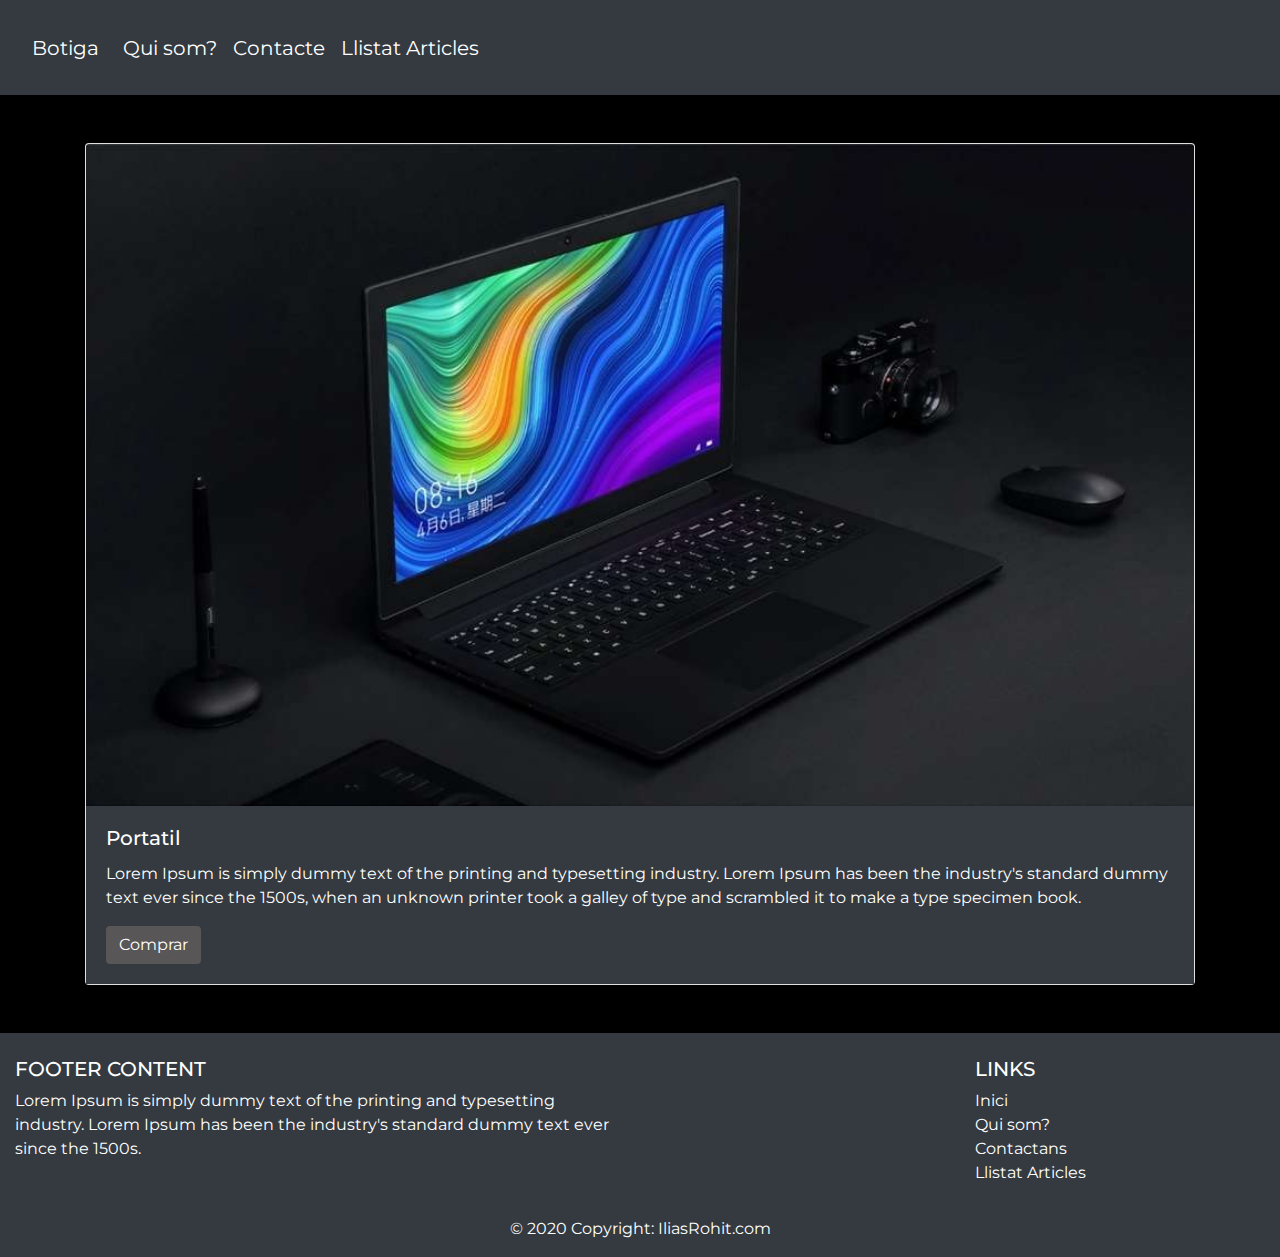
<file: article.html>
<!DOCTYPE html>
<html lang="en">
<head>
    <meta charset="UTF-8">
    <meta name="viewport" content="width=device-width, initial-scale=1.0">
    <link rel="stylesheet" href="https://maxcdn.bootstrapcdn.com/bootstrap/4.0.0/css/bootstrap.min.css" integrity="sha384-Gn5384xqQ1aoWXA+058RXPxPg6fy4IWvTNh0E263XmFcJlSAwiGgFAW/dAiS6JXm" crossorigin="anonymous">
    <link rel="stylesheet" href="styles.css">
    <title>Article</title>
</head>
<body>

    <nav class="navbar navbar-expand-lg navbar-dark bg-dark mb-3 navbarCustom">
        <a class="navbar-brand" href="index.html">Botiga</a>
        <button class="navbar-toggler" type="button" data-toggle="collapse" 
                data-target="#navbarSupportedContent" aria-controls="navbarSupportedContent" 
                aria-expanded="false" aria-label="Toggle navigation">
          <span class="navbar-toggler-icon"></span>
        </button>
      
        <div class="collapse navbar-collapse" id="navbarSupportedContent">
          <ul class="navbar-nav mr-auto">
            <li class="nav-item active">
            </li>
            <li class="nav-item active">
              <a class="nav-link" href="quisom.html">Qui som? </a>
            </li>
            <li class="nav-item active">
              <a class="nav-link" href="contacte.html">Contacte </a>
            </li>
            <li class="nav-item active">
              <a class="nav-link" href="llistaArticles.html">Llistat Articles</a>
            </li>
          </ul>
        </div>
    </nav>


    
    <div class="sidenav">
      <a href="index.html"> Botiga</a>
      <a href="quisom.html">Qui som?</a>
      <a href="contacte.html">Contacte</a>
      <a href="llistaArticles.html">Llista articles</a>
    </div>


    <div class="container mb-5 mt-5"> 
        <div class="card mb-3 w-100">
            <img class="card-img-top" src="imgArticle2.jpg" alt="Card image cap">
            <div class="card-body">
            <h5 class="card-title">Portatil</h5>
            <p class="card-text">Lorem Ipsum is simply dummy text of the printing and typesetting industry. Lorem Ipsum has been the industry's standard dummy text ever since the 1500s, when an unknown printer took a galley of type and scrambled it to make a type specimen book.</p>
            <button type="button" class="btn "> Comprar</button>
            </div>
        </div>
    </div>
    <footer class="page-footer font-small pt-4 footerCustom mt-5">
        <div class="container-fluid text-center text-md-left">
      
          <div class="row">
      
            <div class="col-md-6 mt-md-0 mt-3">
      
              <h5 class="text-uppercase">Footer Content</h5>
              <p>Lorem Ipsum is simply dummy text of the printing and typesetting industry. Lorem Ipsum has been the industry's standard dummy text ever since the 1500s.</p>
      
            </div>
      
            <hr class="clearfix w-100 d-md-none pb-3">
      
            <div class="col-md-3 mb-md-0 mb-3">
      
            </div>
      
            <div class="col-md-3 mb-md-0 mb-3">
      
              <h5 class="text-uppercase">Links</h5>
      
              <ul class="list-unstyled">
                <li>
                  <a href="index.html">Inici</a>
                </li>
                <li>
                  <a href="quisom.html">Qui som?</a>
                </li>
                <li>
                  <a href="contacte.html">Contactans</a>
                </li>
                <li>
                  <a href="llistaArticles.html" class="">Llistat Articles</a>
                </li>
              </ul>
      
            </div>
      
          </div>
      
        </div>
      
      
      
        <div class="footer-copyright text-center py-3">© 2020 Copyright:
          <a href="index.html"> IliasRohit.com</a>
        </div>
      
      
      </footer>

          <script type="text/javascript" src="https://cdnjs.cloudflare.com/ajax/libs/twitter-bootstrap/4.4.1/js/bootstrap.min.js"></script>
          
</body>
</html>
</file>
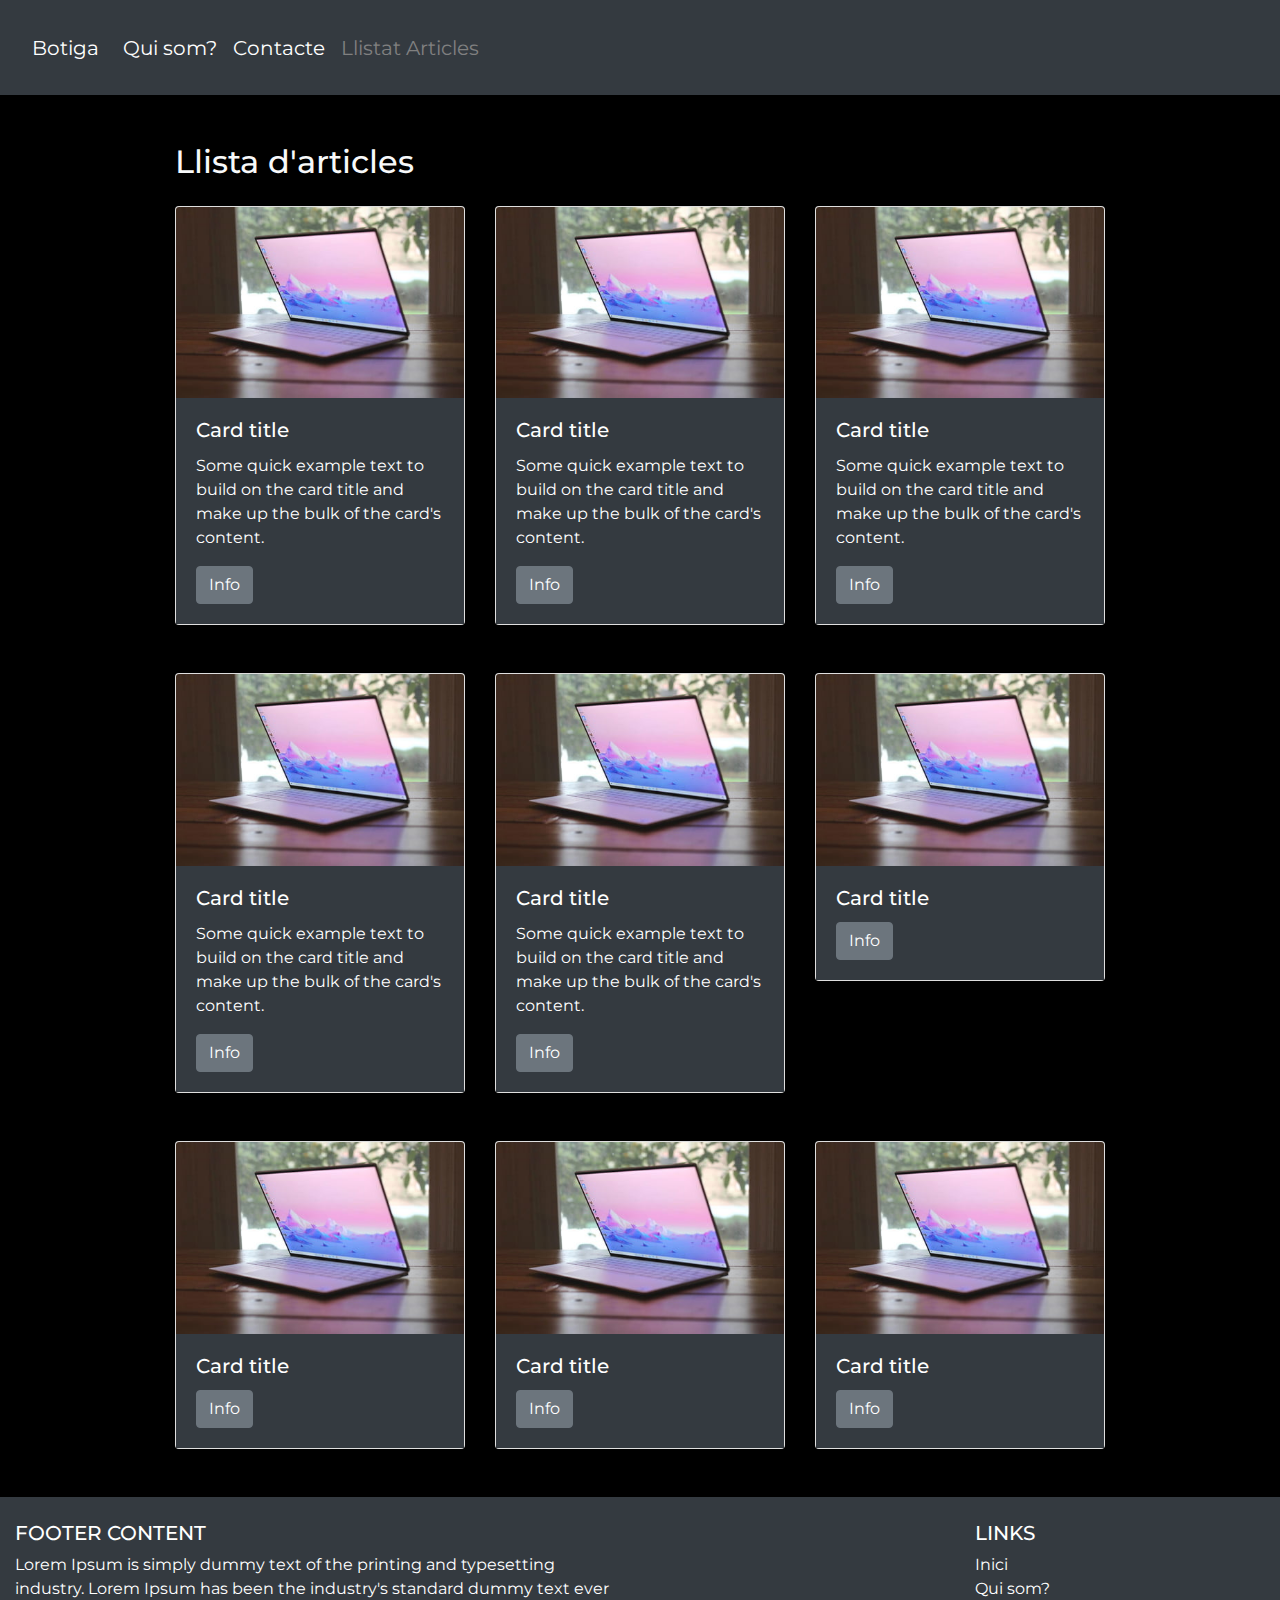
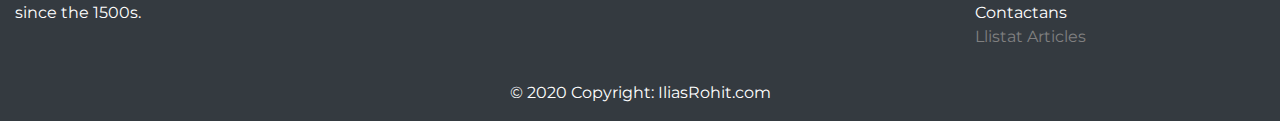
<file: llistaArticles.html>
<!DOCTYPE html>
<html lang="en-es">

<head>
  <meta charset="UTF-8">
  <meta name="viewport" content="width=device-width, initial-scale=1.0">
  <script src="https://code.jquery.com/jquery-3.4.1.js"></script>

  <link rel="stylesheet" href="https://maxcdn.bootstrapcdn.com/bootstrap/4.0.0/css/bootstrap.min.css"
    integrity="sha384-Gn5384xqQ1aoWXA+058RXPxPg6fy4IWvTNh0E263XmFcJlSAwiGgFAW/dAiS6JXm" crossorigin="anonymous">
  <link rel="stylesheet" href="styles.css">
  <title>Llista articles</title>
</head>

<body>
  <nav class="navbar navbar-expand-lg navbar-dark bg-dark navbarCustom">
    <a class="navbar-brand" href="index.html">Botiga</a>
    <button class="navbar-toggler" type="button" data-toggle="collapse" data-target="#navbarSupportedContent"
      aria-controls="navbarSupportedContent" aria-expanded="false" aria-label="Toggle navigation">
      <span class="navbar-toggler-icon"></span>
    </button>

    <div class="collapse navbar-collapse" id="navbarSupportedContent">
      <ul class="navbar-nav mr-auto">
        <li class="nav-item active">
        </li>
        <li class="nav-item active">
          <a class="nav-link" href="quisom.html">Qui som? </a>
        </li>
        <li class="nav-item active">
          <a class="nav-link" href="contacte.html">Contacte </a>
        </li>
        <li class="nav-item active">
          <a class="nav-link pagActual" href="llistaArticles.html">Llistat Articles</a>
        </li>
      </ul>
    </div>
  </nav>

  <div class="sidenav">
    <a href="index.html"> Botiga</a>
    <a href="quisom.html">Qui som?</a>
    <a href="contacte.html">Contacte</a>
    <a class="pagActual" href="llistaArticles.html">Llista articles</a>
  </div>

  <div class="container-fluid w-75 mt-5">

    <div>
      <h2 class="mb-4 text-light">
        Llista d'articles
      </h2>
    </div>

    <div class="row">
      <div class="col-lg-4 mb-5 ">
        <div class="card w-100">
          <img class="card-img-top" src="imgArticle.jpg" alt="Card image cap">
          <div class="card-body">
            <h5 class="card-title">Card title</h5>
            <p class="card-text">Some quick example text to build on the card title and make up the bulk of the card's
              content.</p>
            <a href="article.html" class="btn btn-secondary">Info</a>
          </div>
        </div>
      </div>

      <div class="col-lg-4 mb-5">
        <div class="card w-100">
          <img class="card-img-top" src="imgArticle.jpg" alt="Card image cap">
          <div class="card-body">
            <h5 class="card-title">Card title</h5>
            <p class="card-text">Some quick example text to build on the card title and make up the bulk of the card's
              content.</p>
            <a href="article.html" class="btn btn-secondary">Info</a>
          </div>
        </div>
      </div>
      <div class="col-lg-4  mb-5">
        <div class="card w-100">
          <img class="card-img-top" src="imgArticle.jpg" alt="Card image cap">
          <div class="card-body">
            <h5 class="card-title">Card title</h5>
            <p class="card-text">Some quick example text to build on the card title and make up the bulk of the card's
              content.</p>
            <a href="article.html" class="btn btn-secondary">Info</a>
          </div>
        </div>
      </div>
      <div class="col-lg-4 mb-5">
        <div class="card w-100">
          <img class="card-img-top" src="imgArticle.jpg" alt="Card image cap">
          <div class="card-body">
            <h5 class="card-title">Card title</h5>
            <p class="card-text">Some quick example text to build on the card title and make up the bulk of the card's
              content.</p>
            <a href="article.html" class="btn btn-secondary">Info</a>
          </div>
        </div>
      </div>
      <div class="col-lg-4 mb-5">
        <div class="card w-100">
          <img class="card-img-top" src="imgArticle.jpg" alt="Card image cap">
          <div class="card-body">
            <h5 class="card-title">Card title</h5>
            <p class="card-text">Some quick example text to build on the card title and make up the bulk of the card's
              content.</p>
            <a href="article.html" class="btn btn-secondary">Info</a>
          </div>
        </div>
      </div>
      <div class="col-lg-4 mb-5">
        <div class="card w-100">
          <img class="card-img-top" src="imgArticle.jpg" alt="Card image cap">
          <div class="card-body">
            <h5 class="card-title">Card title</h5>
            <a href="article.html" class="btn btn-secondary">Info</a>
          </div>
        </div>
      </div>
      <div class="col-lg-4 mb-5">
        <div class="card  w-100">
          <img class="card-img-top" src="imgArticle.jpg" alt="Card image cap">
          <div class="card-body">
            <h5 class="card-title">Card title</h5>
            <a href="article.html" class="btn btn-secondary">Info</a>
          </div>
        </div>
      </div>
      <div class="col-lg-4 mb-5">
        <div class="card  w-100">
          <img class="card-img-top" src="imgArticle.jpg" alt="Card image cap">
          <div class="card-body">
            <h5 class="card-title">Card title</h5>
            <a href="article.html" class="btn btn-secondary">Info</a>
          </div>
        </div>
      </div>
      <div class="col-lg-4 mb-5">
        <div class="card w-100">
          <img class="card-img-top" src="imgArticle.jpg" alt="Card image cap">
          <div class="card-body">
            <h5 class="card-title">Card title</h5>
            <a href="article.html" class="btn btn-secondary">Info</a>
          </div>
        </div>
      </div>
    </div>
  </div>

  <footer class="page-footer font-small pt-4 footerCustom">

    <div class="container-fluid text-center text-md-left">

      <div class="row">

        <div class="col-md-6 mt-md-0 mt-3">

          <h5 class="text-uppercase">Footer Content</h5>
          <p>Lorem Ipsum is simply dummy text of the printing and typesetting industry. Lorem Ipsum has been the
            industry's standard dummy text ever since the 1500s.</p>

        </div>

        <hr class="clearfix w-100 d-md-none pb-3">

        <div class="col-md-3 mb-md-0 mb-3">

        </div>

        <div class="col-md-3 mb-md-0 mb-3">

          <h5 class="text-uppercase">Links</h5>

          <ul class="list-unstyled">
            <li>
              <a href="index.html">Inici</a>
            </li>
            <li>
              <a href="quisom.html">Qui som?</a>
            </li>
            <li>
              <a href="contacte.html">Contactans</a>
            </li>
            <li>
              <a href="llistaArticles.html" class="pagActual">Llistat Articles</a>
            </li>
          </ul>

        </div>

      </div>

    </div>



    <div class="footer-copyright text-center py-3">© 2020 Copyright:
      <a href="#"> IliasRohit.com</a>
    </div>

  </footer>
  <script type="text/javascript" src="https://cdnjs.cloudflare.com/ajax/libs/twitter-bootstrap/4.4.1/js/bootstrap.min.js"></script>

</body>

</html>
</file>
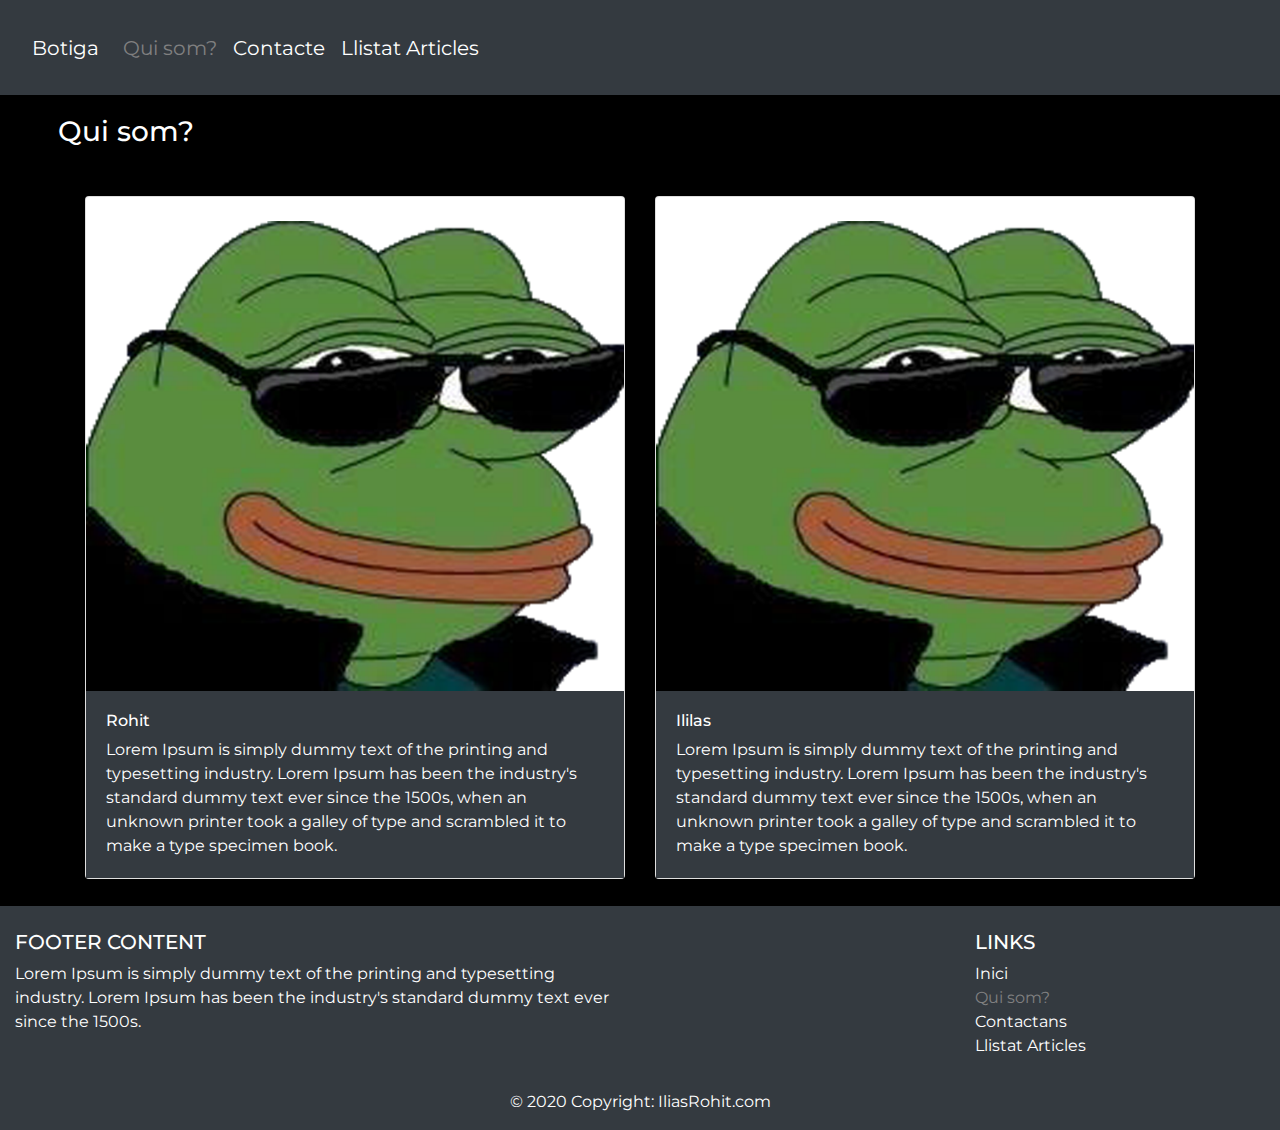
<file: quisom.html>
<!DOCTYPE html>
<html lang="en">

<head>
  <meta charset="UTF-8">
  <meta name="viewport" content="width=device-width, initial-scale=1.0">
  <title>Qui som?</title>
  <meta http-equiv="X-UA-Compatible" content="ie=edge">
  <script src="https://code.jquery.com/jquery-3.4.1.js"></script>

  <!-- <link rel="stylesheet" href="https://use.fontawesome.com/releases/v5.6.3/css/all.css"
    integrity="sha384-UHRtZLI+pbxtHCWp1t77Bi1L4ZtiqrqD80Kn4Z8NTSRyMA2Fd33n5dQ8lWUE00s/" crossorigin="anonymous"> -->
  <link rel="stylesheet" href="https://maxcdn.bootstrapcdn.com/bootstrap/4.0.0/css/bootstrap.min.css"
    integrity="sha384-Gn5384xqQ1aoWXA+058RXPxPg6fy4IWvTNh0E263XmFcJlSAwiGgFAW/dAiS6JXm" crossorigin="anonymous">
  <link rel="stylesheet" href="styles.css">
</head>

<body class="">

  <!-- <div class="main-container">
    <div class="header">
      <div class="logo">
        <a href="index.html">Botiga</a>
      </div>
      <div id="main-nav" class="main-nav">
        <ul>
          <li><a class="pagActual" href="quisom.html">Qui som?</a></li>
          <li><a href="contacte.html">Contacte</a></li>
          <li><a href="llistaArticles.html">Llista Articles</a></li>
        </ul>
      </div>
      <div class="hamburger">
        <a href="javascript:void(0);" class="icon" onclick="myFunction()">
          <img src="buto.png" class="imgButoGrid" alt="">
        </a>
      </div>
    </div>
  </div> -->

  <nav class="navbar navbar-expand-lg navbar-dark bg-dark navbarCustom">
    <a class="navbar-brand " href="index.html">Botiga</a>
    <button class="navbar-toggler" type="button" data-toggle="collapse" 
            data-target="#navbarSupportedContent" aria-controls="navbarSupportedContent" 
            aria-expanded="false" aria-label="Toggle navigation">
      <span class="navbar-toggler-icon"></span>
    </button>
  
    <div class="collapse navbar-collapse" id="navbarSupportedContent">
      <ul class="navbar-nav mr-auto">
        <li class="nav-item active">
        </li>
        <li class="nav-item active">
          <a class="nav-link pagActual" href="quisom.html">Qui som? </a>
        </li>
        <li class="nav-item active">
          <a class="nav-link" href="contacte.html">Contacte </a>
        </li>
        <li class="nav-item active">
          <a class="nav-link " href="llistaArticles.html">Llistat Articles</a>
        </li>
      </ul>
    </div>
</nav>

  <div class="sidenav">
    <a href="index.html"> Botiga</a>
    <a class="pagActual" href="quisom.html">Qui som?</a>
    <a href="contacte.html">Contacte</a>
    <a href="llistaArticles.html">Llista articles</a>
  </div>

  <div class="prova">
    <h3 style="color: white; margin: 20px;">
      Qui som?
    </h3>
  </div>


  <div class="container">
    <div class="row">
      <div class="col-lg-6">
        <div class="card" style="width: 100%; margin-top: 5%; margin-bottom: 5%; ">
          <img class="card-img-top responsive" src="img1.png" alt="Card image cap">
          <div class="card-body">
            <h6>Rohit</h6>
            <p class="card-text">Lorem Ipsum is simply dummy text of the printing and typesetting industry. Lorem Ipsum
              has been the industry's standard dummy text ever since the 1500s, when an unknown printer took a galley of
              type and scrambled it to make a type specimen book.</p>
          </div>
        </div>
      </div>

      <div class="col-lg-6">
        <div class="card" style="width: 100%; margin-top: 5%; margin-bottom: 5%;  ">
          <img class="card-img-top responsive" src="img1.png" alt="Card image cap">
          <div class="card-body">
            <h6>Ililas</h6>
            <p class="card-text">Lorem Ipsum is simply dummy text of the printing and typesetting industry. Lorem Ipsum
              has been the industry's standard dummy text ever since the 1500s, when an unknown printer took a galley of
              type and scrambled it to make a type specimen book.</p>
          </div>
        </div>
      </div>
    </div>
  </div>



  <footer class="page-footer font-small pt-4 footerCustom">

    <div class="container-fluid text-center text-md-left">

      <div class="row">

        <div class="col-md-6 mt-md-0 mt-3">

          <h5 class="text-uppercase">Footer Content</h5>
          <p>Lorem Ipsum is simply dummy text of the printing and typesetting industry. Lorem Ipsum has been the
            industry's standard dummy text ever since the 1500s.</p>

        </div>

        <hr class="clearfix w-100 d-md-none pb-3">

        <div class="col-md-3 mb-md-0 mb-3">

        </div>

        <div class="col-md-3 mb-md-0 mb-3">

          <h5 class="text-uppercase">Links</h5>

          <ul class="list-unstyled">
            <li>
              <a href="index.html">Inici</a>
            </li>
            <li>
              <a class="pagActual" href="quisom.html">Qui som?</a>
            </li>
            <li>
              <a href="contacte.html">Contactans</a>
            </li>
            <li>
              <a href="llistaArticles.html">Llistat Articles</a>
            </li>
          </ul>

        </div>

      </div>

    </div>



    <div class="footer-copyright text-center py-3">© 2020 Copyright:
      <a href="#"> IliasRohit.com</a>
    </div>



    <script type="text/javascript" src="https://cdnjs.cloudflare.com/ajax/libs/twitter-bootstrap/4.4.1/js/bootstrap.min.js"></script>



</body>

</html>
</file>
<file: styles.css>
@import url("https://fonts.googleapis.com/css?family=Montserrat:400,500,600,700&display=swap");
body {
  margin: 0;
  font-family: "Lato", sans-serif;
  background-color: black !important;
}

a {
  color: white !important;
}

.card-body {
  background-color: #343a40;
  color: white;
}

.pagActual {
  color: gray !important;
}

.customDiv {
  background-color: #343a40;
}

.footerCustom {
  background-color: #343a40;
  color: white;
}

div.content {
  margin-left: 200px;
  padding: 1px 16px;
  height: 1000px;
}

@media screen and (min-width: 1450px) {
  nav {
    display: none !important;
  }
  .prova {
    margin-left: 11%;
  }
  .main-container {
    display: none !important;
  }
}

@media screen and (max-width: 1450px) {
  .sidenav {
    display: none;
  }
  .prova {
    margin-left: 3%;
  }
}

* {
  margin: 0;
  padding: 0;
  -webkit-box-sizing: border-box;
          box-sizing: border-box;
  font-family: 'Montserrat',sans-serif;
}

nav {
  background: #343a40;
  padding: 5px 10px;
}

nav ul {
  list-style: none;
  display: -webkit-box;
  display: -ms-flexbox;
  display: flex;
  -ms-flex-wrap: wrap;
      flex-wrap: wrap;
  -webkit-box-align: start;
      -ms-flex-align: start;
          align-items: start;
  -webkit-box-pack: start;
      -ms-flex-pack: start;
          justify-content: start;
}

nav ul li {
  padding: 7px 0;
  cursor: pointer;
}

nav ul li.items {
  position: relative;
  width: auto;
  margin: 12px;
  text-align: left;
  -webkit-box-ordinal-group: 4;
      -ms-flex-order: 3;
          order: 3;
}

nav ul li.items:after {
  position: absolute;
  content: '';
  left: 0;
  /* bottom: 5px; */
  /* height: 2px; */
  width: 100%;
  background: #33ffff;
  opacity: 0;
  -webkit-transition: all 0.2s linear;
  transition: all 0.2s linear;
}

nav ul li.items:hover:after {
  opacity: 1;
  bottom: 1px;
}

nav ul li.logo {
  -webkit-box-flex: 1;
      -ms-flex: 1;
          flex: 1;
  color: white;
  font-size: 20px;
  font-weight: 100;
  cursor: default;
  -webkit-user-select: none;
     -moz-user-select: none;
      -ms-user-select: none;
          user-select: none;
}

nav ul li a {
  color: white;
  font-size: 20px;
  text-decoration: none;
  -webkit-transition: .4s;
  transition: .4s;
}

nav ul li:hover a {
  color: cyan;
}

nav ul li i {
  font-size: 23px;
}

nav ul li.btn {
  display: none;
}

nav ul li.btn.hide i:before {
  content: '\f00d';
}

@media all and (max-width: 900px) {
  nav {
    padding: 5px 30px;
  }
  nav ul li.items {
    width: 100%;
    display: none;
  }
  nav ul li.items.show {
    display: block;
  }
  nav ul li.btn {
    display: block;
  }
  nav ul li.items:hover {
    border-radius: 5px;
    -webkit-box-shadow: inset 0 0 5px #33ffff, inset 0 0 10px #66ffff;
            box-shadow: inset 0 0 5px #33ffff, inset 0 0 10px #66ffff;
  }
  nav ul li.items:hover:after {
    opacity: 0;
  }
}

.navbarCustom {
  padding: 1.1rem 2rem !important;
}

.logo {
  padding-top: 22px;
  padding-left: 7px;
}

h1 {
  margin-top: 2%;
  color: white;
  margin-bottom: 2%;
}

p {
  color: white;
}

.custom-div {
  margin: 20px;
}

button, .button {
  --button:hsl(0, 1%, 34%);
  --button-hover:hsl(0, 0%, 20%);
  --button-active:hsl(0, 0%, 30%);
  --button-visited:hsl(0, 0%, 20%);
  --button-colour:var(--colour-white);
  --button-border:var(--colour-black);
}

button {
  padding: .9rem 1.7rem;
  color: var(--button-colour);
  font-weight: 500;
  font-size: 16px;
  -webkit-transition: all 0.3s ease-in-out;
  transition: all 0.3s ease-in-out;
  background: var(--button);
  border: solid 1px var(--button-border);
  -webkit-box-shadow: inset 0 0 0 2px var(--colour-white);
          box-shadow: inset 0 0 0 2px var(--colour-white);
  margin-right: 1em;
}

button:hover {
  text-decoration: underline;
  background: var(--button-hover);
  -webkit-box-shadow: inset 0 0 0 4px var(--colour-white);
          box-shadow: inset 0 0 0 4px var(--colour-white);
}

button:active {
  background: var(--button-active);
}

button:visited {
  background: var(--button-visited);
}

.customDiv2 {
  margin-top: 5%;
  width: 100%;
  display: -webkit-box;
  display: -ms-flexbox;
  display: flex;
  -webkit-box-pack: center;
      -ms-flex-pack: center;
          justify-content: center;
}

.footer2 {
  width: 100%;
  background-color: #343a40;
  margin-top: 1.5rem;
  -ms-flex-negative: 0;
      flex-shrink: 0;
  position: absolute;
  left: 0;
  height: 100px;
  width: 100%;
}

.footer2 ul {
  padding: 1.25rem;
  text-align: center;
  background-color: #343a40;
}

.footer2 ul li {
  list-style-type: none;
  /* display: inline-block; */
  margin: 0.25rem 0.75rem;
  background-color: #343a40;
}

.footer2 ul a {
  color: #fff;
  text-decoration: none;
}

.footer2 ul a:hover {
  text-decoration: underline;
}

.customDiv3 {
  display: -webkit-box;
  display: -ms-flexbox;
  display: flex;
  text-align: center;
  width: 100%;
  margin-top: 6%;
  font-size: 20px;
  margin-bottom: 2%;
  background-color: #343a40;
  border-style: none !important;
}

.customDiv4 {
  display: -webkit-box;
  display: -ms-flexbox;
  display: flex;
  text-align: center;
  width: 100%;
  padding-left: 10%;
  padding-right: 10%;
  background-color: #343a40;
  line-height: 1.5;
  border-style: none !important;
}

.customDiv3 p {
  margin-left: 22%;
}

.hr2 {
  height: 1px;
  background-color: #232527;
  border: none;
}

.marginDiv {
  background-color: #343a40;
  padding-top: 8%;
  border-style: none !important;
}

.marginDiv2 {
  background-color: #343a40;
  padding-bottom: 8%;
  border-style: none !important;
}

.marginDiv3 {
  background-color: #343a40;
  padding-top: 4%;
  border-style: none !important;
}

.pCustom {
  font-size: 20px;
  font-weight: 500;
}

.customDiv5 {
  display: -webkit-box;
  display: -ms-flexbox;
  display: flex;
  text-align: center;
  width: 100%;
  font-size: 16px;
  margin-bottom: 2%;
  background-color: #343a40;
  border-style: none !important;
}

.customDiv5 p {
  padding-left: 18%;
  padding-bottom: 15%;
}

/* grid */
a {
  text-decoration: none;
}

li {
  list-style-type: none;
}

/* GRID STYLES */
.header {
  display: -ms-grid;
  display: grid;
  -ms-grid-columns: 0vw 1fr 10fr 1fr 0vw;
      grid-template-columns: 0vw 1fr 10fr 1fr 0vw;
  -ms-grid-rows: 70px auto;
      grid-template-rows: 70px auto;
  -webkit-box-align: center;
      -ms-flex-align: center;
          align-items: center;
  background-color: #343a40;
}

.logo {
  -ms-grid-column: 2;
  grid-column: 2;
  margin-left: 35px;
  margin-bottom: 20px;
}

.logo a {
  font-size: 20px;
}

.main-nav {
  background-color: #343a40;
  -ms-grid-column: 3;
  grid-column: 3;
}

.hamburger {
  -ms-grid-column: 4;
  grid-column: 4;
  -ms-grid-column-align: end;
      justify-self: end;
}

.main-nav ul {
  display: -ms-grid;
  display: grid;
  -ms-grid-columns: (1fr)[6];
      grid-template-columns: repeat(6, 1fr);
}

.fa-bars {
  font-size: 1.4em;
}

.logo img {
  display: block;
  height: 70px;
}

.main-nav {
  display: none;
}

/* MEDIA QUERIES */
@media screen and (max-width: 700px) {
  .main-nav {
    -ms-grid-row: 2;
    grid-row: 2;
    -ms-grid-column: 2;
    -ms-grid-column-span: 3;
    grid-column: 2 / 5;
    background-color: #343a40;
  }
  .main-nav ul {
    -ms-grid-columns: 1fr;
        grid-template-columns: 1fr;
    height: calc(30vh - 30px);
    margin-left: 40px;
    margin-top: 10px;
  }
  .main-nav ul a {
    color: #fff;
    font-size: 20px;
  }
}

.imgButoGrid {
  margin-right: 25px;
}

/* footer grid */
.footerGrid {
  -ms-grid-row: 2;
      grid-row-start: 2;
  grid-row-end: 3;
  background: #343a40;
  color: white;
  padding: 20px;
}

.sidenav {
  height: 100%;
  width: 10%;
  position: fixed;
  z-index: 1;
  top: 0;
  left: 0;
  background-color: #343a40;
  overflow-x: hidden;
  padding-top: 20px;
}

.sidenav a {
  padding: 6px 8px 6px 16px;
  text-decoration: none;
  font-size: 25px;
  color: #818181;
  display: block;
}

.sidenav a:hover {
  color: #f1f1f1;
}

.main {
  margin-left: 160px;
  /* Same as the width of the sidenav */
  font-size: 28px;
  /* Increased text to enable scrolling */
  padding: 0px 10px;
}

@media screen and (min-width: 767px) {
  .footerCustom2 {
    position: absolute;
    bottom: 0;
    width: 100%;
    z-index: 3;
  }
}
/*# sourceMappingURL=styles.css.map */
</file>
